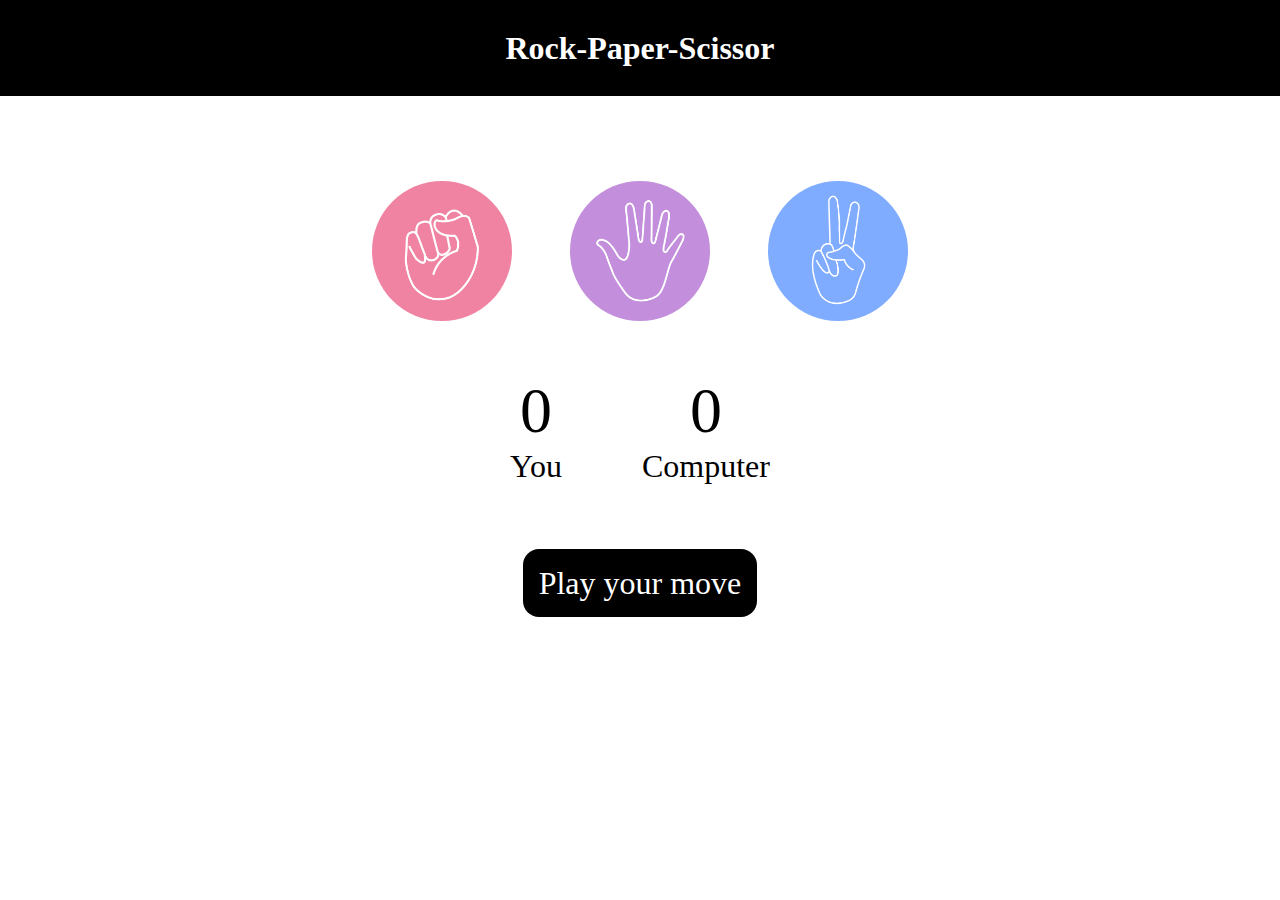
<file: index.html>
<!DOCTYPE html>
<html lang="en">
<head>
    <meta charset="UTF-8">
    <meta name="viewport" content="width=device-width, initial-scale=1.0">
    <title>Rock-Paper-Scissor</title>
    <link rel="stylesheet" href="game1.css">
</head>
<body>
    <h1>Rock-Paper-Scissor</h1>
    <div class="choices">
        <div class="choose" id="rock">
            <img src="./images/rock.png"/>
        </div>
        <div class="choose" id="paper">
            <img src="./images/paper.png"/>
        </div>
        <div class="choose" id="scissor">
            <img src="./images/scissor.png"/>
        </div>
    </div>

    <div class="scoreBoard">
        <div class="score">
            <p id="userScore">0</p>
            <p>You</p>
        </div>
        <div class="score">
            <p id="compScore">0</p>
            <p>Computer</p>
        </div>
    </div>

    <div class="msgBox">
        <p id="msg">Play your move</p>
    </div>
    <script src="game1.js"></script>
</body>
</html>
</file>
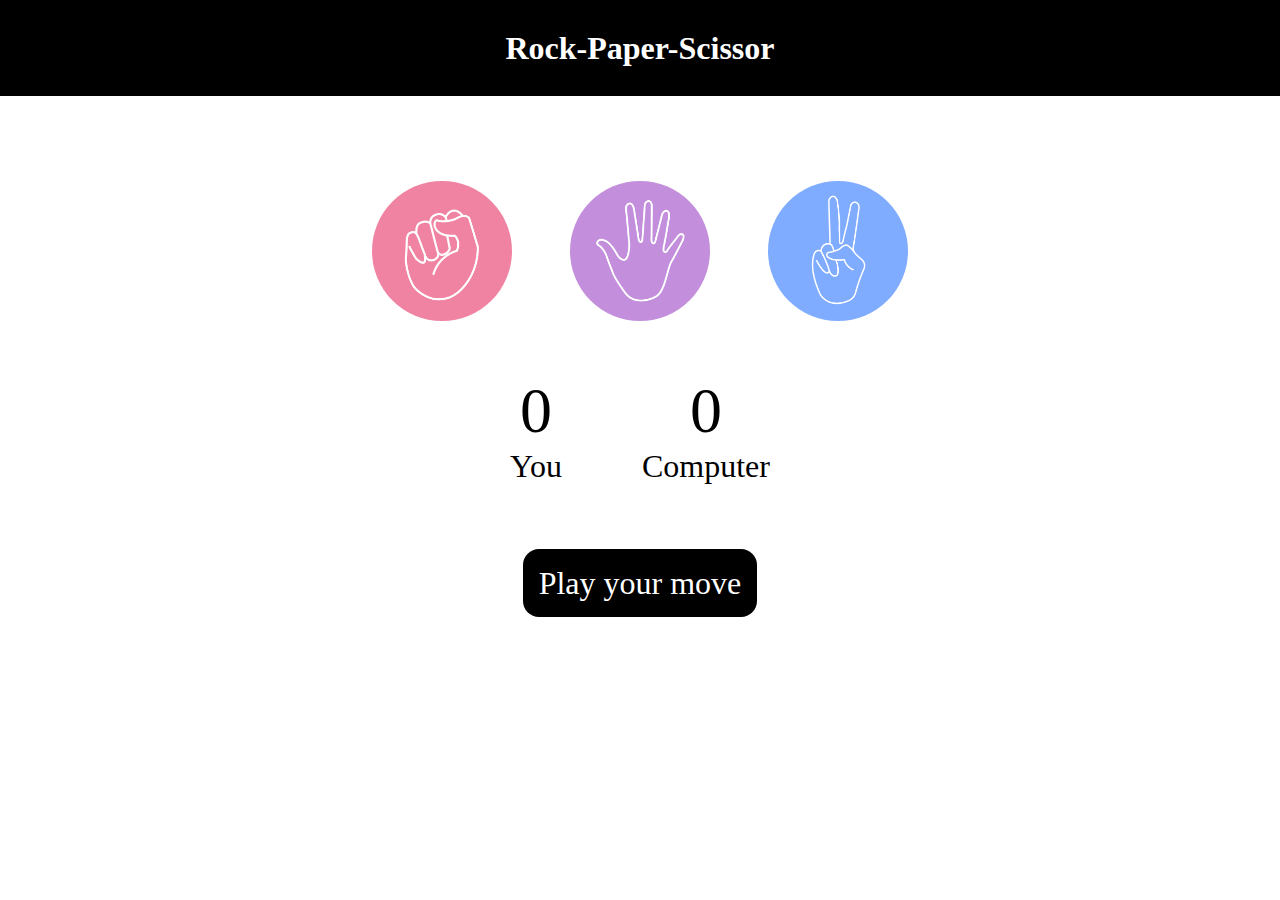
<file: game1.html>
<!DOCTYPE html>
<html lang="en">
<head>
    <meta charset="UTF-8">
    <meta name="viewport" content="width=device-width, initial-scale=1.0">
    <title>Rock-Paper-Scissor</title>
    <link rel="stylesheet" href="game1.css">
</head>
<body>
    <h1>Rock-Paper-Scissor</h1>
    <div class="choices">
        <div class="choose" id="rock">
            <img src="./images/rock.png"/>
        </div>
        <div class="choose" id="paper">
            <img src="./images/paper.png"/>
        </div>
        <div class="choose" id="scissor">
            <img src="./images/scissor.png"/>
        </div>
    </div>

    <div class="scoreBoard">
        <div class="score">
            <p id="userScore">0</p>
            <p>You</p>
        </div>
        <div class="score">
            <p id="compScore">0</p>
            <p>Computer</p>
        </div>
    </div>

    <div class="msgBox">
        <p id="msg">Play your move</p>
    </div>
    <script src="game1.js"></script>
</body>
</html>
</file>
<file: game1.css>
*{
    margin:0;
    padding:0;
    text-align: center;
}
h1{
    background-color: black;
    color:#ffffff;
    height: 6rem;
    line-height: 6rem;
}
.choose{
    height:150px;
    width: 150px;
    border-radius: 50%;
    display:flex;
    justify-content: center;
    align-items: center;
}
.choose:hover{
    cursor:pointer;
    opacity:0.7;
    background-color: black;
    
}
img{
    height:140px;
    width: 140px;
    object-fit:cover;  /*to remove distortion in images */
    border-radius: 50%;
}
.choices{
    display: flex;
    justify-content: center;
    align-items: center;
    margin-top: 5rem;
    gap:3rem;
    border-radius: 50%;
}
.scoreBoard{
    display: flex;
    justify-content: center;
    align-items: center;
    font-size: 2rem;
    gap:5rem;
    margin-top: 3rem;
}
#userScore, #compScore{
    font-size: 4rem;
}
.msgBox{
    margin-top: 5rem;
}
#msg{
    background-color: black;
    color:white;
    font-size: 2rem;
    padding: 1rem;
    display: inline;
    border-radius: 1rem;
}
</file>
